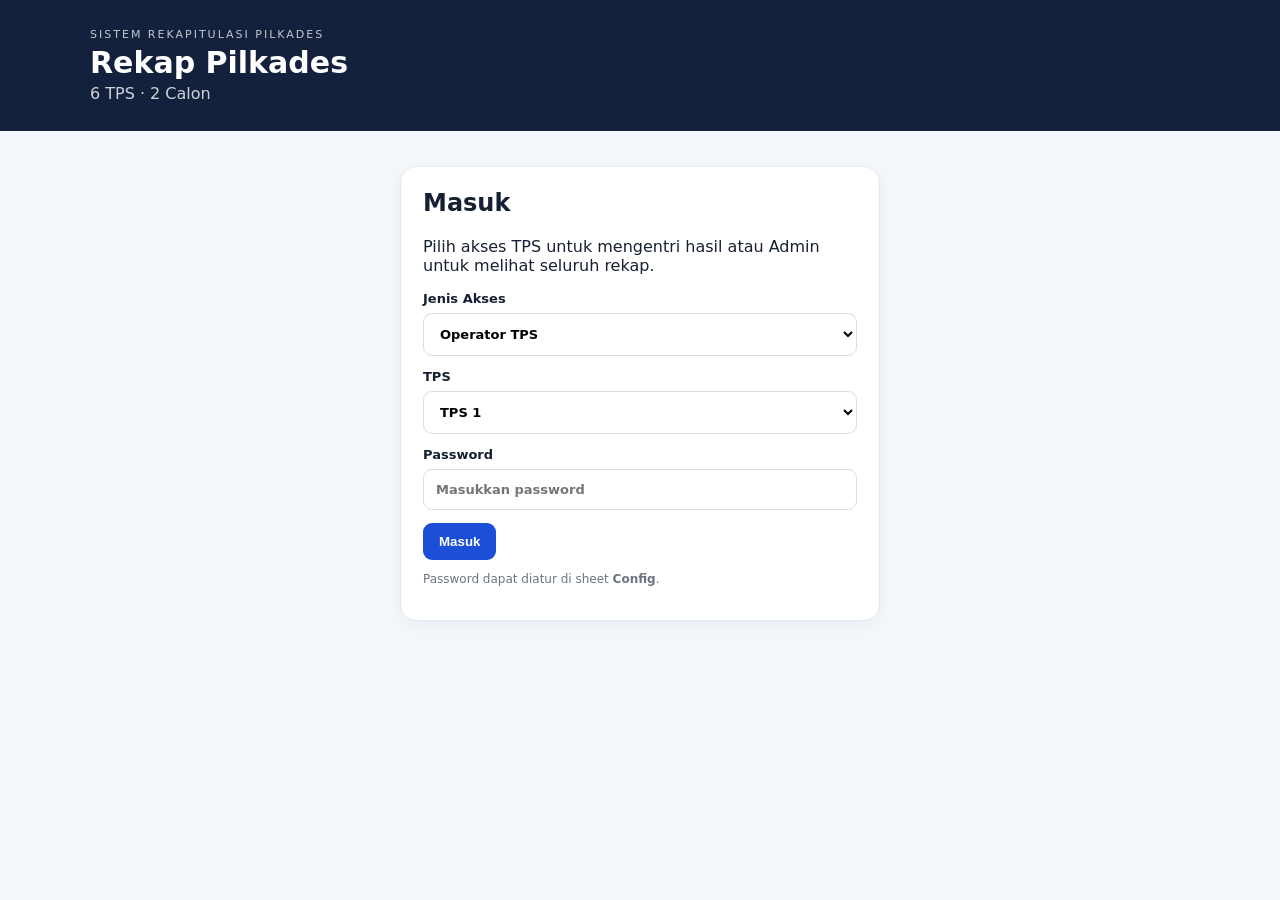
<file: index.html>
<!DOCTYPE html>
<html lang="id">
<head>
<meta charset="UTF-8">
<meta name="viewport" content="width=device-width,initial-scale=1">
<title>Rekap Pilkades</title>
<link rel="stylesheet" href="style.css">
</head>
<body>
<header class="topbar">
  <div><div class="eyebrow">SISTEM REKAPITULASI PILKADES</div><h1>Rekap Pilkades</h1><p>6 TPS · 2 Calon</p></div>
</header>

<main class="container">
  <section id="loginCard" class="card login">
    <h2>Masuk</h2>
    <p>Pilih akses TPS untuk mengentri hasil atau Admin untuk melihat seluruh rekap.</p>
    <label>Jenis Akses
      <select id="role">
        <option value="tps">Operator TPS</option>
        <option value="admin">Admin</option>
      </select>
    </label>
    <label id="tpsWrap">TPS
      <select id="tps">
        <option value="1">TPS 1</option><option value="2">TPS 2</option><option value="3">TPS 3</option>
        <option value="4">TPS 4</option><option value="5">TPS 5</option><option value="6">TPS 6</option>
      </select>
    </label>
    <label>Password <input id="password" type="password" autocomplete="current-password" placeholder="Masukkan password"></label>
    <button id="loginBtn" class="btn primary">Masuk</button>
    <p class="hint">Password dapat diatur di sheet <b>Config</b>.</p>
  </section>

  <section id="tpsPanel" hidden>
    <div class="panel-head"><div><span class="badge" id="tpsBadge">TPS 1</span><h2>Entri Hasil TPS</h2><p id="entryStatus">Belum ada data.</p></div><button class="btn secondary logout">Keluar</button></div>
    <section class="card">
      <div class="candidate-grid">
        <label id="c1Label">Calon 1 <input id="c1" type="number" min="0" step="1" value="0"></label>
        <label id="c2Label">Calon 2 <input id="c2" type="number" min="0" step="1" value="0"></label>
        <label>Suara Tidak Sah <input id="invalid" type="number" min="0" step="1" value="0"></label>
      </div>
      <div class="entry-total">Total suara TPS: <strong id="tpsTotal">0</strong></div>
      <button id="saveTps" class="btn primary wide">Simpan Hasil TPS</button>
    </section>
  </section>

  <section id="adminPanel" hidden>
    <div class="panel-head"><div><span class="badge">ADMIN</span><h2>Dashboard Rekapitulasi</h2><p id="lastUpdate">-</p></div><div class="actions"><button id="refresh" class="btn secondary">↻ Refresh</button><button class="btn secondary logout">Keluar</button></div></div>
    <section class="summary-grid">
      <div class="summary-card"><span id="label1">Calon 1</span><strong id="sum1">0</strong><small id="pct1">0% suara sah</small></div>
      <div class="summary-card"><span id="label2">Calon 2</span><strong id="sum2">0</strong><small id="pct2">0% suara sah</small></div>
      <div class="summary-card"><span>Suara Tidak Sah</span><strong id="sumInvalid">0</strong><small>-</small></div>
      <div class="summary-card"><span>Total Suara</span><strong id="sumTotal">0</strong><small>-</small></div>
    </section>
    <section class="card">
      <h3>Rekap Per TPS</h3>
      <div class="table-wrap"><table><thead><tr><th>TPS</th><th id="th1">Calon 1</th><th id="th2">Calon 2</th><th>Tidak Sah</th><th>Total</th><th>Status</th></tr></thead><tbody id="adminRows"></tbody><tfoot><tr><th>TOTAL</th><th id="ft1">0</th><th id="ft2">0</th><th id="fti">0</th><th id="ftt">0</th><th id="fts">-</th></tr></tfoot></table></div>
    </section>
    <section class="card">
      <h3>Perbandingan Suara Sah</h3>
      <div class="bars"><div><div class="bar-meta"><span id="barL1">Calon 1</span><b id="barV1">0</b></div><div class="track"><div id="bar1" class="bar"></div></div></div>
      <div><div class="bar-meta"><span id="barL2">Calon 2</span><b id="barV2">0</b></div><div class="track"><div id="bar2" class="bar"></div></div></div></div>
    </section>
  </section>
</main>
<div id="toast" class="toast"></div>
<script src="app.js"></script>
</body>
</html>
</file>
<file: style.css>
*{box-sizing:border-box}body{margin:0;background:#f4f7fb;color:#172033;font-family:Inter,system-ui,-apple-system,"Segoe UI",sans-serif}.topbar{background:#14213d;color:#fff;padding:28px max(20px,calc((100% - 1100px)/2))}.eyebrow{font-size:11px;letter-spacing:2px;opacity:.75}.topbar h1{margin:4px 0;font-size:30px}.topbar p{margin:0;opacity:.8}.container{max-width:1100px;margin:28px auto;padding:0 18px}.card{background:#fff;border:1px solid #e3e8ef;border-radius:16px;padding:22px;margin-bottom:20px;box-shadow:0 5px 20px #14213d0d}.login{max-width:480px;margin:35px auto}.login h2{margin-top:0}.login>label,.candidate-grid label{display:block;font-size:13px;font-weight:700;margin:13px 0}.login input,.login select,.candidate-grid input{width:100%;margin-top:7px;padding:12px;border:1px solid #d6dde7;border-radius:9px;background:#fff;font:inherit}.hint{font-size:12px;color:#6b7483}.btn{border:0;border-radius:9px;padding:11px 16px;font-weight:700;cursor:pointer}.primary{background:#1d4ed8;color:#fff}.secondary{background:#fff;border:1px solid #cfd7e3;color:#172033}.wide{width:100%;margin-top:20px}.panel-head{display:flex;justify-content:space-between;align-items:center;margin-bottom:16px;gap:15px}.panel-head h2{margin:6px 0 3px}.panel-head p{margin:0;color:#6b7483;font-size:13px}.badge{display:inline-block;padding:5px 9px;border-radius:99px;background:#eaf0ff;color:#1d4ed8;font-size:11px;font-weight:800}.actions{display:flex;gap:8px}.candidate-grid{display:grid;grid-template-columns:repeat(3,1fr);gap:14px}.entry-total{padding:14px;background:#f6f8fb;border-radius:10px;text-align:center}.summary-grid{display:grid;grid-template-columns:repeat(4,1fr);gap:14px;margin-bottom:20px}.summary-card{background:#fff;border:1px solid #e3e8ef;border-radius:16px;padding:18px}.summary-card span{display:block;color:#6b7483;font-size:13px}.summary-card strong{display:block;font-size:28px;margin:6px 0}.summary-card small{color:#687385}.table-wrap{overflow:auto}table{width:100%;min-width:720px;border-collapse:collapse}th,td{padding:12px;border-bottom:1px solid #edf0f4;text-align:center}thead th,tfoot th{background:#f7f9fc;font-size:13px}tbody th{text-align:left}.ok{font-size:12px;font-weight:700}.pending{font-size:12px;color:#8a6b00}.bars{display:grid;gap:18px}.bar-meta{display:flex;justify-content:space-between;margin-bottom:7px}.track{height:18px;background:#e9eef5;border-radius:99px;overflow:hidden}.bar{height:100%;width:0;background:#1d4ed8;border-radius:99px;transition:.3s}.toast{position:fixed;right:20px;bottom:20px;background:#172033;color:#fff;padding:12px 16px;border-radius:10px;opacity:0;transition:.2s}.toast.show{opacity:1}body .hidden{display:none!important}@media(max-width:760px){.candidate-grid,.summary-grid{grid-template-columns:1fr}.panel-head{align-items:flex-start;flex-direction:column}.actions{width:100%}.actions .btn{flex:1}.topbar h1{font-size:25px}}
</file>
